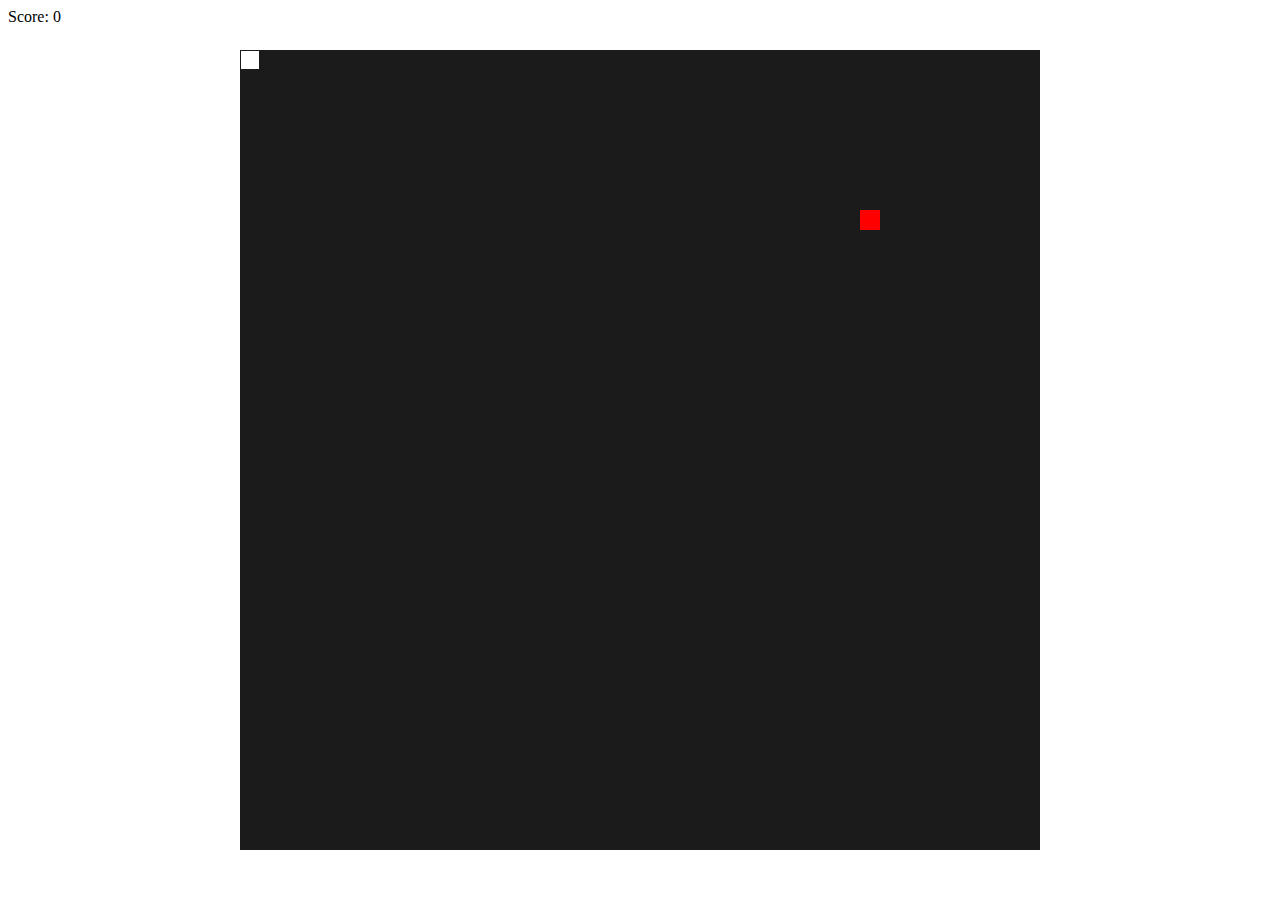
<file: Snake_3.0/index.html>
<!DOCTYPE html>

<html>
  
  <title> Snake Game 3.0 </title>  
  
  <body>

    <style type = "text/css">
      canvas {
        padding: 0;
        margin: auto;
        position: absolute;
        left: 0;
        right: 0;
        bottom: 0;
        top: 0;
      }
    </style>

    <div id = "Score"> </div>
    <canvas id = "Game" width = "800" height = "800"></canvas>
    <script src = "script.js"></script>
  </body>
   
</html>
</file>
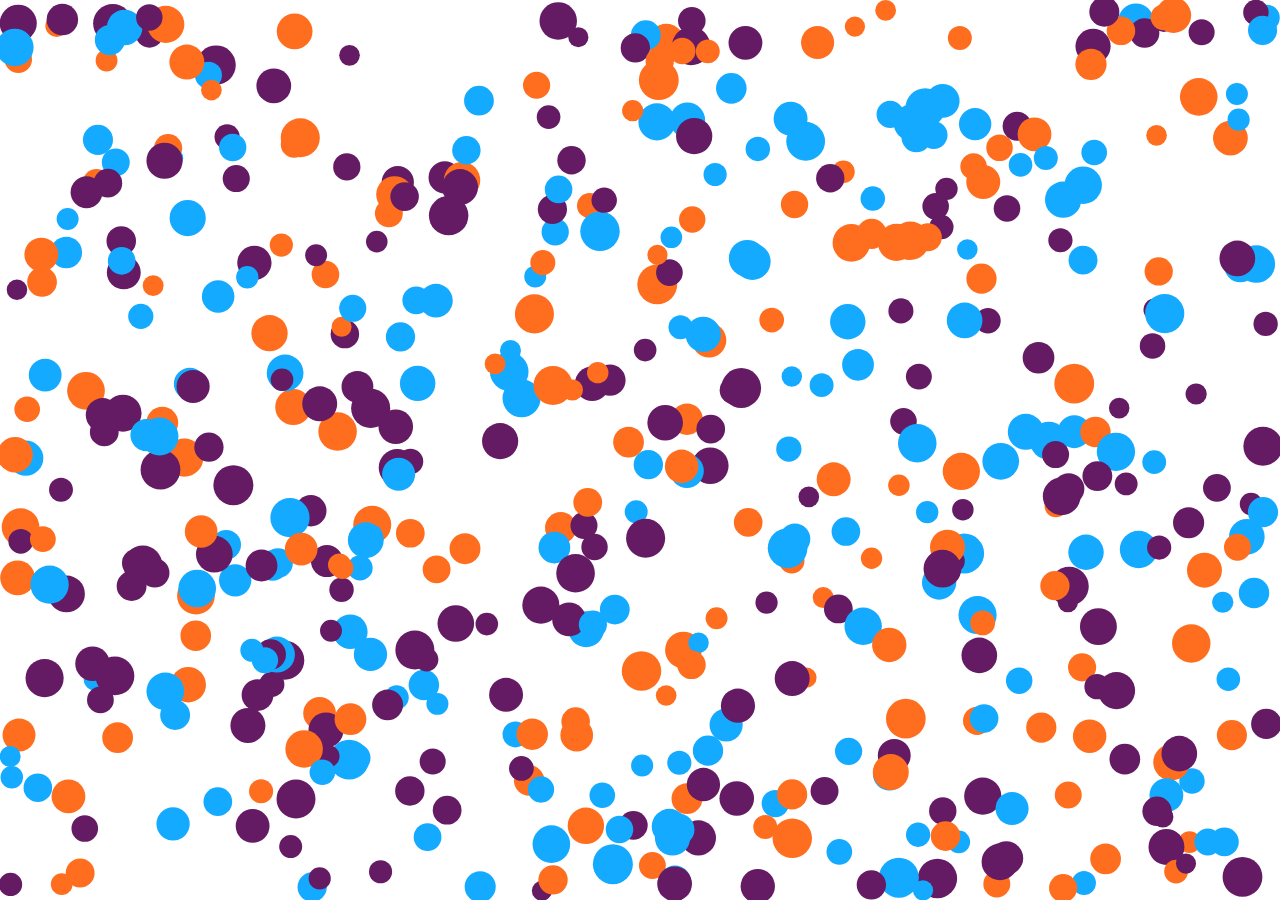
<file: Bile/ball.html>
﻿<!DOCTYPE html>

<html>

<title> Balls :) </title>
<style type = "text/css"> 
	body {
		margin: 0;
		overflow: hidden;
	}
</style>

<body>

<canvas id = "Canvas"> </canvas>

<script>

let mouse = {
	x : undefined,
	y : undefined
};

let colors = [
	'rgb(100, 27, 100)',
	'rgb(255, 110, 30)',
	'rgb(20, 170, 255)',
];

DrawCircle = function (x, y, radius, color) {
	
	ctx.fillStyle = color;
	ctx.beginPath ();
	ctx.arc (x, y, radius, 0, Math.PI * 2);
	ctx.fill ();
};

Dist = function (x1, y1, x2, y2) {
	return Math.sqrt ((x1 - x2) * (x1 - x2) + (y1 - y2) * (y1 - y2));
};

let canvas, ctx;
const FRAME_RATE = 30;

let balls;
const TO_ADD = 5;
const BALL_SPEED = 5;
const DIST_TO_ENLARGE = 70;
const HOW_MANY_BALLS = 500;
const BALL_RADIUS_MIN = 10;
const BALL_RADIUS_RANGE = 10;
const ENLARGE_SCALE = 3.7;

class Ball {
	
	constructor (x, y, radius) {
		this.x = x;
		this.y = y;
		this.radius = radius;
		this.curRadius = radius;
		this.color = colors[Math.floor (Math.random () * colors.length)];
		this.dirX = Math.random () * BALL_SPEED;
		this.dirY = BALL_SPEED - this.dirX;
		
		if (Math.random () < 0.5) {
			this.dirX = -this.dirX;
		}
		if (Math.random () < 0.5) {
			this.dirY = -this.dirY;
		}
	}

	Update () {

		this.x += this.dirX;
		this.y += this.dirY;

		if (this.x - this.curRadius <= 0) {
			this.x = this.curRadius;
			this.dirX = - this.dirX;
			this.x += this.dirX;
		}
		if (this.x + this.curRadius >= canvas.width) {
			this.x = canvas.width - this.curRadius;
			this.dirX = - this.dirX;
			this.x += this.dirX;
		}
		if (this.y - this.curRadius <= 0) {
			this.y = this.curRadius;
			this.dirY = - this.dirY;
			this.y += this.dirY;
		}
		if (this.y + this.curRadius >= canvas.height) {
			this.y = canvas.height - this.curRadius;
			this.dirY = - this.dirY;
			this.y += this.dirY;
		}
	
	
		if (Dist (this.x, this.y, mouse.x, mouse.y) < DIST_TO_ENLARGE) {
			if (this.curRadius < this.radius * ENLARGE_SCALE) {
				this.curRadius += TO_ADD;
			}
		}
		else if (this.curRadius > this.radius) {
			this.curRadius -= TO_ADD;
		}
	}

	Draw () {
		DrawCircle (this.x, this.y, this.curRadius, this.color);
	}
};

Init = function () {

	canvas = document.getElementById ('Canvas');
	ctx = canvas.getContext ('2d');

	canvas.width = window.innerWidth;
	canvas.height = window.innerHeight;
	
	balls = [];
	ctx.fillStyle = 'white';
	ctx.fillRect (0, 0, canvas.width, canvas.height);
	for (let i = 0; i < HOW_MANY_BALLS; ++ i) {
		balls.push (new Ball (Math.random () * canvas.width, Math.random () * canvas.height, Math.random () * BALL_RADIUS_RANGE + BALL_RADIUS_MIN));
	}
}

Run = function () {
	
	ctx.fillStyle = 'white';
	ctx.fillRect (0, 0, canvas.width, canvas.height);
	for (let i = 0; i < HOW_MANY_BALLS; ++ i) {
		balls[i].Update ();	
		balls[i].Draw ();
	}
}

window.onload = function () {

	Init ();
	
	window.addEventListener ('mousemove', function (event) {
		mouse.x = event.x;
		mouse.y = event.y;
	});

	window.addEventListener ('resize', function (event) {
		Init ();	
	});

	setInterval (Run, 1000 / FRAME_RATE);
}

</script>

</body>

</html>
</file>
